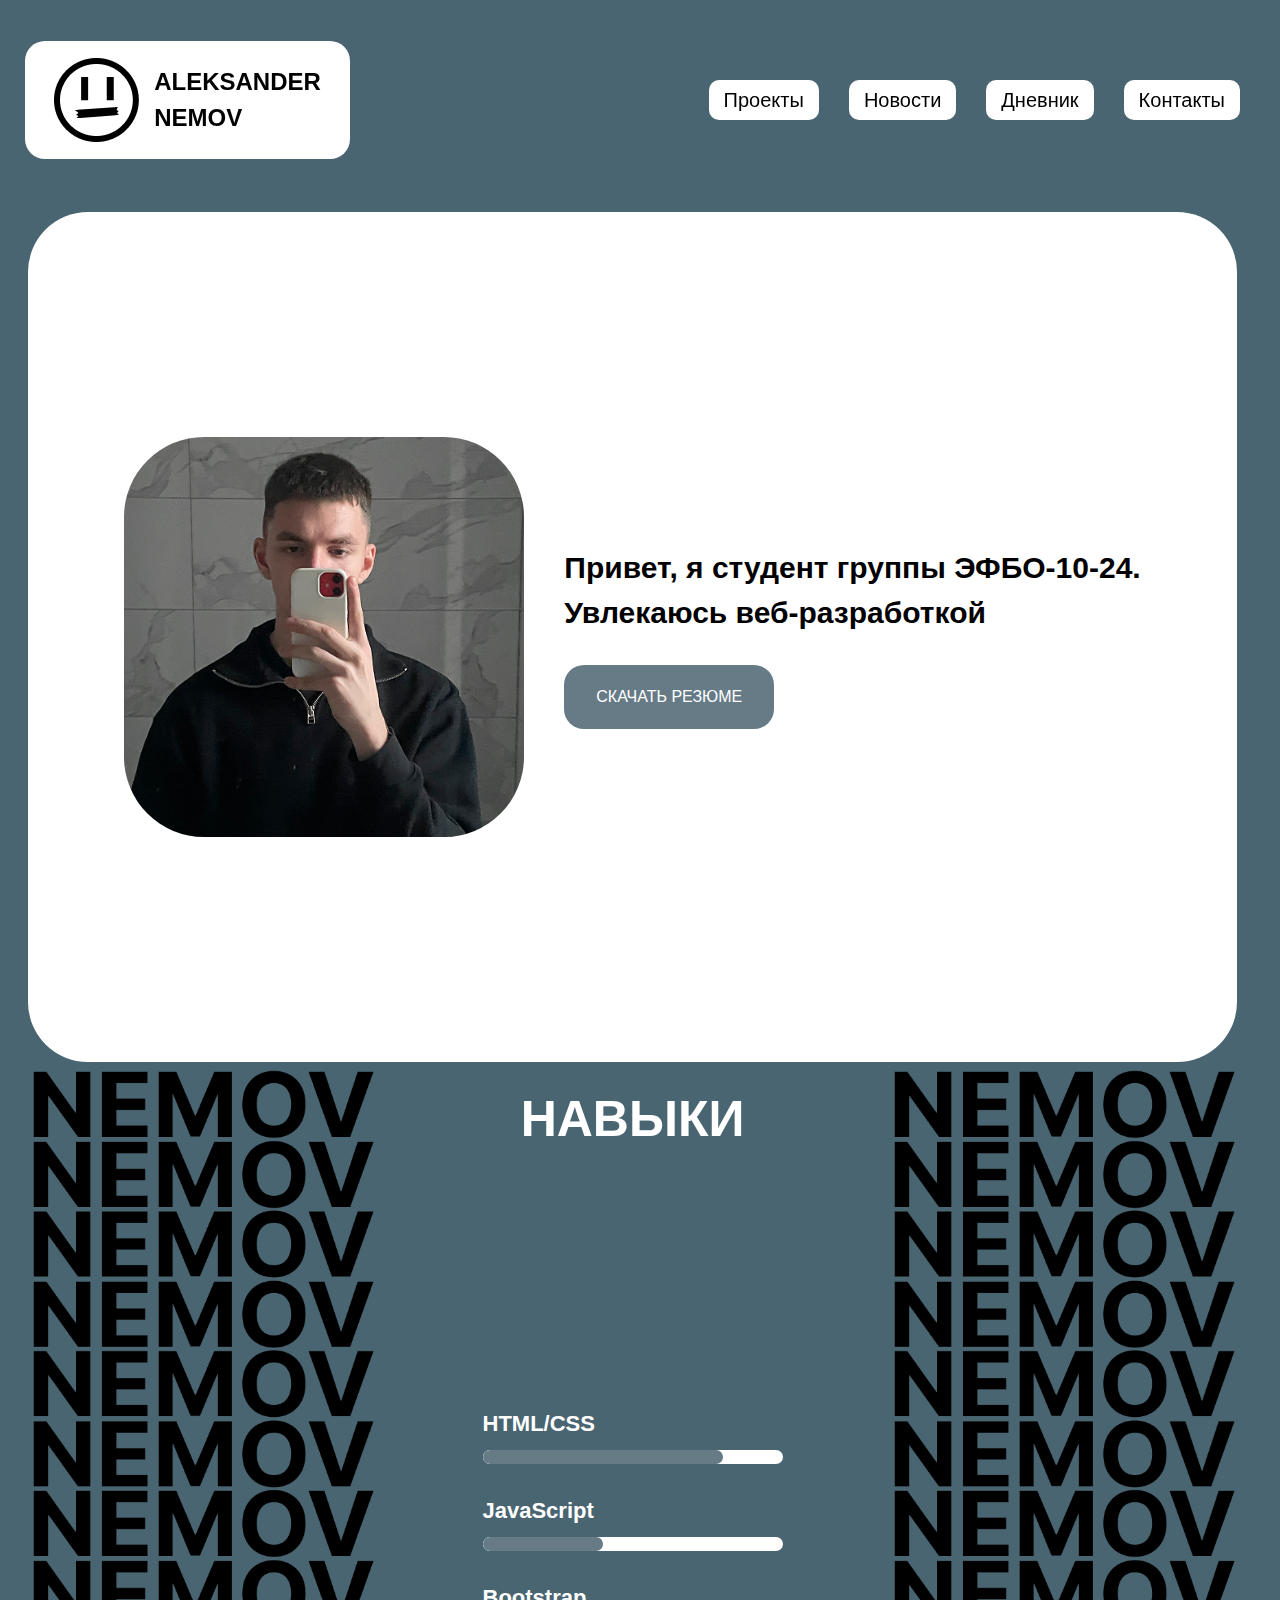
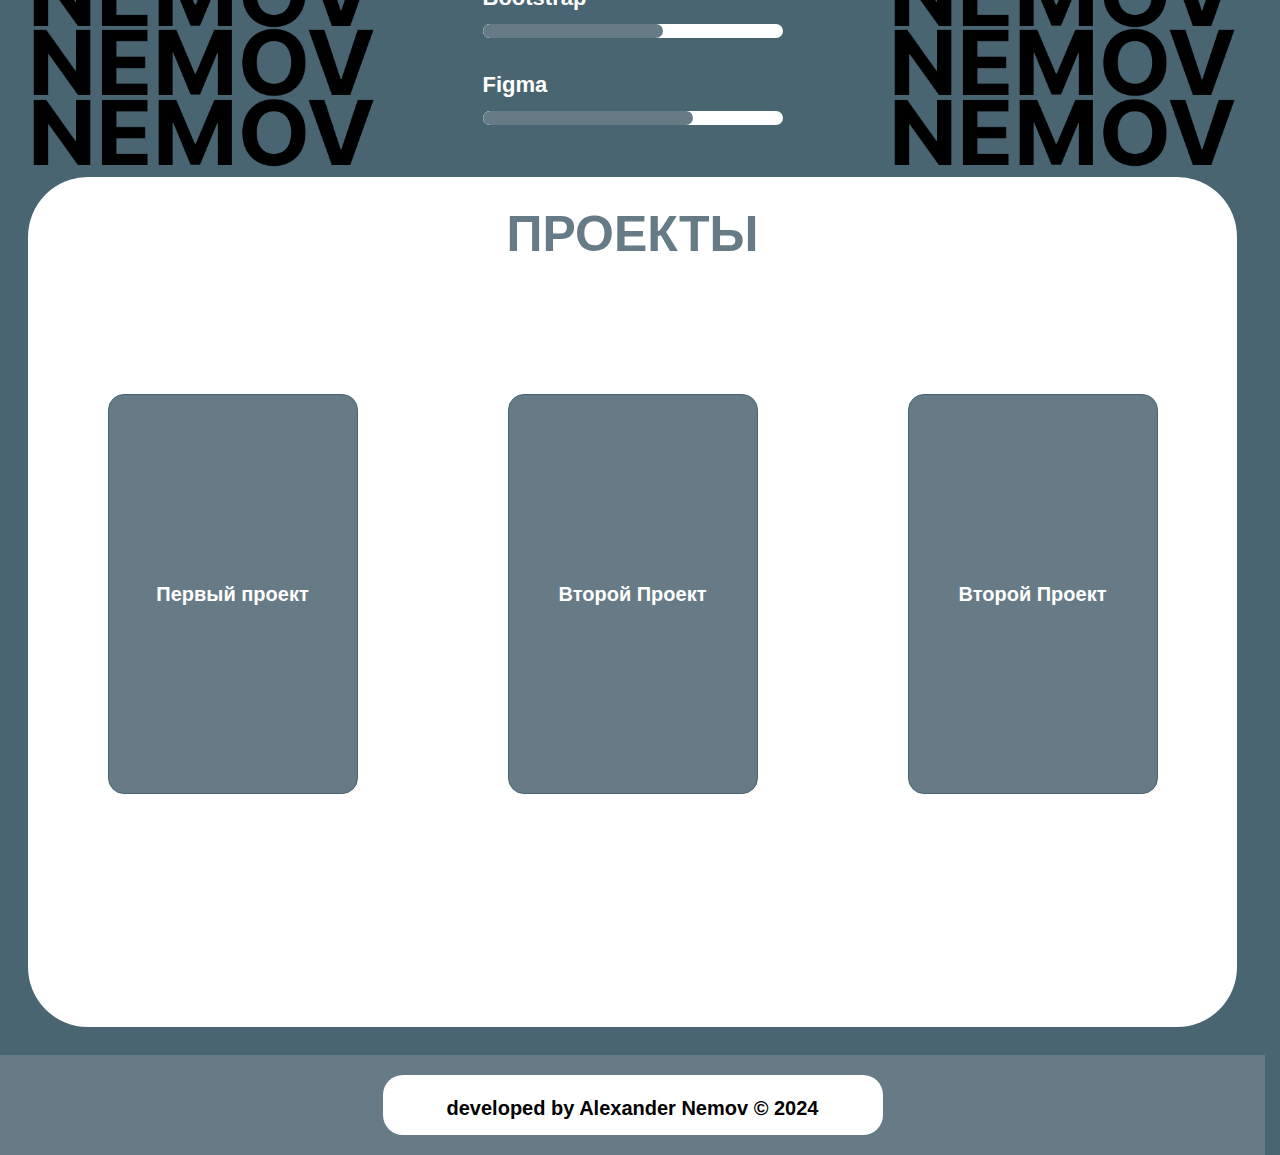
<file: index.html>
<!DOCTYPE html>
<html lang="en">
<head>
    <meta charset="UTF-8">
    <meta name="viewport" content="width=device-width, initial-scale=1.0">
    <title>Document</title>
    <link rel="stylesheet" href="style.css">
</head>
<body>
    <a class="skip-link" href="#main">Перейти к содержимому</a>
    <header class="header">
        <div class="logo" onclick="location.href='index.html'">
            <img src="assets/Group 7.png" alt="logo" class="logo_img">
            <div class="logo_name">ALEKSANDER <br> NEMOV</div>
        </div>
        <nav class="nav">
            <ul class="nav_list">
                <li class="nav_item"><a class="nav_link" href="#main_card_3">Проекты</a></li>
                <li class="nav_item"><a class="nav_link" href="news.html">Новости</a></li>
                <li class="nav_item">Дневник</li>
                <li class="nav_item" id="">Контакты</li>
            </ul>
        </nav>
    </header>
    <main class="main">
        <div class="main_card">
            <img src="./assets/my_photo.png" alt="me" class="main_my_photo">
            <div class="main_title">
                <p class="main_about">Привет, я студент  группы ЭФБО-10-24. <br> Увлекаюсь веб-разработкой</p>
                <button class="main_save_rez" id="bt">СКАЧАТЬ РЕЗЮМЕ</button>
            </div>
        </div>
        <div class="main_card_2">
            <img src="./assets/nemov_img.png" alt="nemov" class="nemov">
            <div class="skills_main">
                <h2 class="skills_title">НАВЫКИ</h2>
                <div class="skills">
                    <div class="skill">
                        <span>HTML/CSS</span>
                        <div class="skill-line"><div style="width: 80%;"></div></div>
                    </div>
                    <div class="skill">
                        <span>JavaScript</span>
                        <div class="skill-line"><div style="width: 40%;"></div></div>
                    </div>
                    <div class="skill">
                        <span>Bootstrap</span>
                        <div class="skill-line"><div style="width: 60%;"></div></div>
                    </div>
                    <div class="skill">
                        <span>Figma</span>
                        <div class="skill-line"><div style="width: 70%;"></div></div>
                    </div>
                </div>
            </div>
            <img src="./assets/nemov_img.png" alt="nemov" class="nemov">
        </div>
        <div class="main_card_3" id="main_card_3">
            <h2 class="project_title">ПРОЕКТЫ</h2>
            <div class="project">
                <div onclick="location.href='https://canzas91.github.io/my--portfolio-project/'" class="project1">Первый проект</div>
                <div onclick="location.href='https://canzas91.github.io/my-awesome-project/'" class="project1">Второй Проект</div>
                <div onclick="location.href='https://canzas91.github.io/my-awesome-project/'" class="project1">Второй Проект</div>
            </div>
        </div>
    </main>
    <footer class="footer">
        <div>
            <h3>developed by Alexander Nemov © 2024</h3>
        </div>
    </footer>
    <script src="script.js"></script>
</body>
</html>
</file>
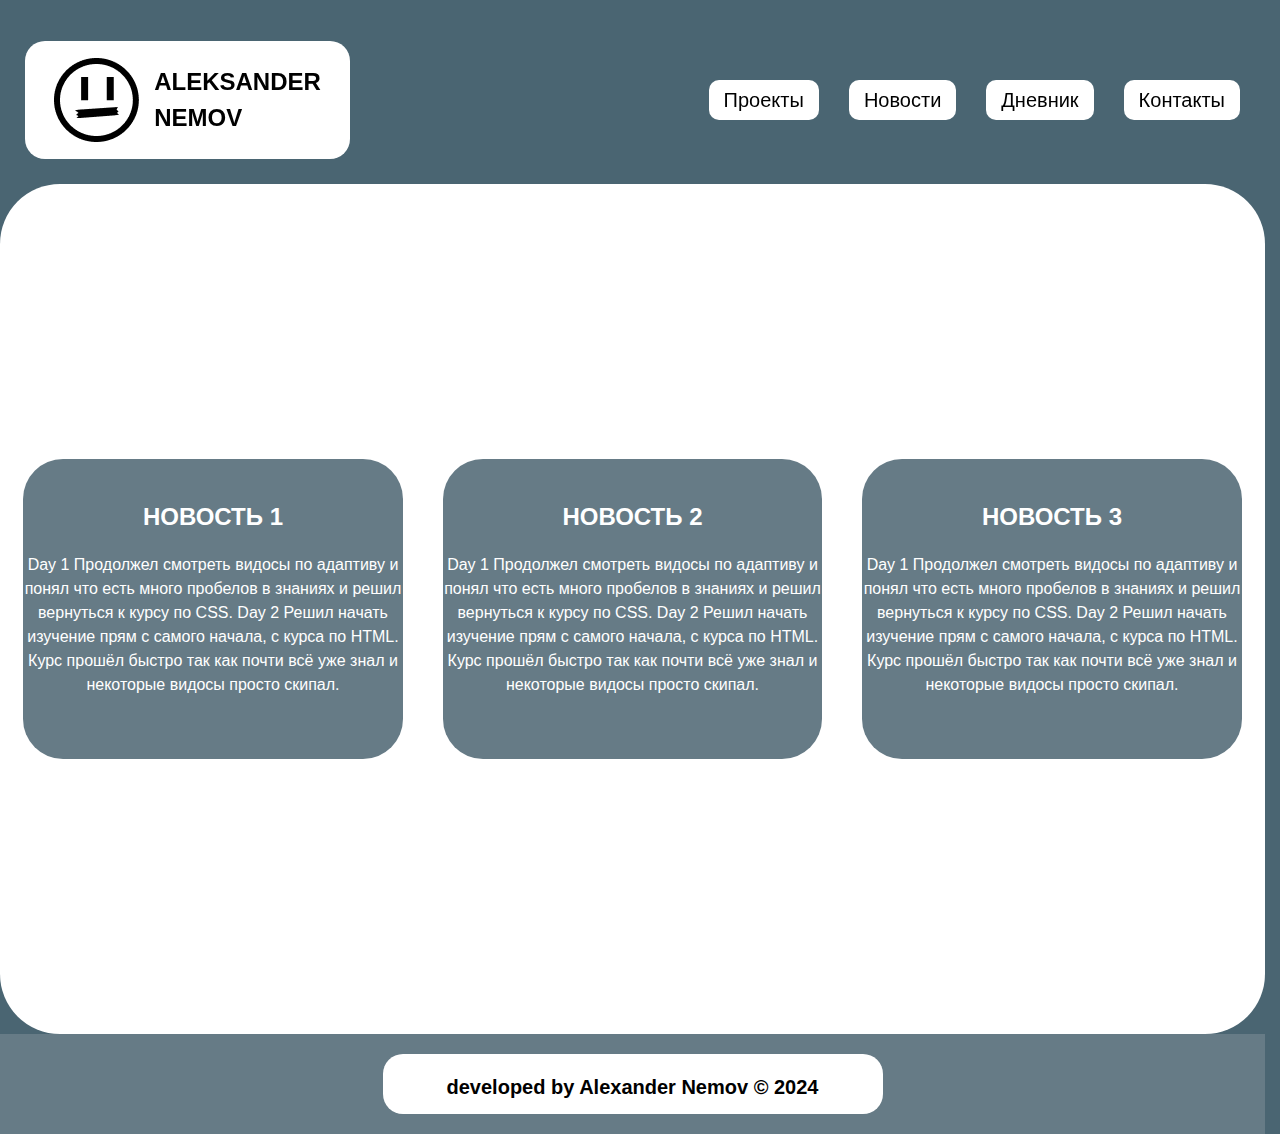
<file: news.html>
<!DOCTYPE html>
<html lang="en">
<head>
    <meta charset="UTF-8">
    <meta name="viewport" content="width=device-width, initial-scale=1.0">
    <link rel="stylesheet" href="style_news.css">
    <title>News</title>
</head>
<body>
     <header class="header">
        <div class="logo">
            <img src="assets/Group 7.png" alt="logo" class="logo_img">
            <div class="logo_name">ALEKSANDER <br> NEMOV</div>
        </div>
        <nav class="nav">
            <ul class="nav_list">
                <li class="nav_item"><a class="nav_link" href="index.html">Проекты</a></li>
                <li class="nav_item">Новости</li>
                <li class="nav_item">Дневник</li>
                <li class="nav_item">Контакты</li>
            </ul>
        </nav>
    </header>
    <main class="main">
        <div class="main_card">
            <div class="main_news_1">
                <h2 class="news_title">НОВОСТЬ 1</h2>
                <p class="news_text">
                    Day 1
                    Продолжел смотреть видосы по адаптиву и понял что есть много пробелов в знаниях и решил вернуться к курсу по CSS.
                    Day 2
                    Решил начать изучение прям с самого начала, с курса по HTML. Курс прошёл быстро так как почти всё уже знал и некоторые видосы просто скипал.
                </p>
            </div>
            <div class="main_news_1">
                <h2 class="news_title">НОВОСТЬ 2</h2>
                <p class="news_text">
                    Day 1
                    Продолжел смотреть видосы по адаптиву и понял что есть много пробелов в знаниях и решил вернуться к курсу по CSS.
                    Day 2
                    Решил начать изучение прям с самого начала, с курса по HTML. Курс прошёл быстро так как почти всё уже знал и некоторые видосы просто скипал.
                </p>
            </div>
            <div class="main_news_1">
                <h2 class="news_title">НОВОСТЬ 3</h2>
                <p class="news_text">
                    Day 1
                    Продолжел смотреть видосы по адаптиву и понял что есть много пробелов в знаниях и решил вернуться к курсу по CSS.
                    Day 2
                    Решил начать изучение прям с самого начала, с курса по HTML. Курс прошёл быстро так как почти всё уже знал и некоторые видосы просто скипал.
                </p>
            </div>
        </div>
    </main>
    <footer class="footer">
        <div>
            <h3>developed by Alexander Nemov © 2024</h3>
        </div>
    </footer>
</body>
</html>
</file>
<file: style.css>
/**
  Нормализация блочной модели
 */
*,
::before,
::after {
  box-sizing: border-box;
}

/**
  Убираем внутренние отступы слева тегам списков,
  у которых есть атрибут class
 */
:where(ul, ol):where([class]) {
  padding-left: 0;
}

/**
  Убираем внешние отступы body и двум другим тегам,
  у которых есть атрибут class
 */
body,
:where(blockquote, figure, fieldset):where([class]) {
  margin: 0;
}

/**
  Убираем внешние отступы вертикали нужным тегам,
  у которых есть атрибут class
 */
:where(
  h1,
  h2,
  h3,
  h4,
  h5,
  h6,
  p,
  ul,
  ol,
  dl
):where([class]) {
  margin-block: 0;
}

:where(dd[class]) {
  margin-left: 0;
}

:where(fieldset[class]) {
  padding: 0;
  border: none;
}

/**
  Убираем стандартный маркер маркированному списку,
  у которого есть атрибут class
 */
:where(ul[class]) {
  list-style: none;
}

:where(address[class]) {
  font-style: normal;
}

/**
  Обнуляем вертикальные внешние отступы параграфа,
  объявляем локальную переменную для внешнего отступа вниз,
  чтобы избежать взаимодействие с более сложным селектором
 */
p {
  --paragraphMarginBottom: 24px;

  margin-block: 0;
}

/**
  Внешний отступ вниз для параграфа без атрибута class,
  который расположен не последним среди своих соседних элементов
 */
p:where(:not([class]):not(:last-child)) {
  margin-bottom: var(--paragraphMarginBottom);
}


/**
  Упрощаем работу с изображениями и видео
 */
img,
video {
  display: block;
  max-width: 100%;
  height: auto;
}

/**
  Наследуем свойства шрифт для полей ввода
 */
input,
textarea,
select,
button {
  font: inherit;
}
a {
  decoration: none;
}

html {
  /**
    Пригодится в большинстве ситуаций
    (когда, например, нужно будет "прижать" футер к низу сайта)
   */
  height: 100%;
  /**
    Убираем скачок интерфейса по горизонтали
    при появлении / исчезновении скроллбара
   */
  scrollbar-gutter: stable;
  /**
    Плавный скролл
   */
  scroll-behavior: smooth;
}

body {
  /**
    Пригодится в большинстве ситуаций
    (когда, например, нужно будет "прижать" футер к низу сайта)
   */
  min-height: 100%;
  /**
    Унифицированный интерлиньяж
   */
  line-height: 1.5;
}

/**
  Нормализация высоты элемента ссылки при его инспектировании в DevTools
 */
a:where([class]) {
  display: inline-flex;
}

/**
  Курсор-рука при наведении на элемент
 */
button,
label {
  cursor: pointer;
}

/**
  Убирает серую подсветку при тапе на мобильных устройствах (iOS/Android)
 */
button {
  -webkit-tap-highlight-color: transparent;
}

/**
  Приводим к единому цвету svg-элементы
  (за исключением тех, у которых уже указан
  атрибут fill со значением 'none' или начинается с 'url')
 */
:where([fill]:not(
  [fill="none"],
  [fill^="url"]
)) {
  fill: currentColor;
}

/**
  Приводим к единому цвету svg-элементы
  (за исключением тех, у которых уже указан
  атрибут stroke со значением 'none')
 */
:where([stroke]:not(
  [stroke="none"],
  [stroke^="url"]
)) {
  stroke: currentColor;
}

/**
  Чиним баг задержки смены цвета при взаимодействии с svg-элементами
 */
svg * {
  transition-property: fill, stroke;
}

/**
  Приведение рамок таблиц в классический 'collapse' вид
 */
:where(table) {
  border-collapse: collapse;
  border-color: currentColor;
}

/**
  Удаляем все анимации и переходы для людей,
  которые предпочитают их не использовать
 */
@media (prefers-reduced-motion: reduce) {
  *,
  ::before,
  ::after {
    animation-duration: 0.01ms !important;
    animation-iteration-count: 1 !important;
    transition-duration: 0.01ms !important;
    scroll-behavior: auto !important;
  }
}


:root {
    --color-black: #000;
    --color-light: #fff;
    --color-main: #4A6572;
    --color-accent:#667B86;
}

body {
    font-family: 'inter', sans-serif;
    background-color: var(--color-main);
}
.skip-link {
  position: absolute;
  top: -100px;
  left: 1rem;
  padding: .5rem 1rem;
  background: #000;
  color: #fff;
  border-radius: .5rem;
  z-index: 10000;
}
.skip-link:focus {
  top: 1rem;
}


.header {
  position: sticky;
  top: 0;
  padding-top: calc(1rem + env(safe-area-inset-top));
  z-index: 100;
  display: flex;
  justify-content: space-between;
  align-items: center;
}

.logo {
    display: flex;
    justify-content: center;
    align-items: center;
    margin: 25px;
    width: 325px;
    padding: 17px;
    gap: 15px;
    background-color: var(--color-light);
    border-radius: 20px;
}

.logo_name {
    font-weight: 700;
    font-size: 24px;
}

.nav {
    display: flex;
    align-items: center;
    margin: 25px;
}
.nav_link {
    text-decoration: none;
    color: var(--color-black);
}
.nav_list {
    display: flex;
    justify-content: center;
    gap: 30px;
}
.nav_item {
    background-color: var(--color-light);
    font-size: 500;
    font-size: 20px;
    padding: 5px 15px;
    border-radius: 10px;
}
/* Основаная часть */
.main {
    margin: 28px;
}
.main_card {
    background-color: var(--color-light);
    display: flex;
    justify-content: center;
    align-items: center;
    width: 100%;
    gap: 40px;
    height: 850px;
    border-radius: 60px;
}
.main_my_photo {
    border-radius: 80px;
    width: 490px;
    height: 490px;
    background-image: url("./assets/IMG_3842.JPG");
}

.main_about {
    margin-bottom: 30px;
    font-weight: 700;
    font-size: 40px;
}

.main_save_rez {
    color: var(--color-light);
    font-weight: 500;
    background-color: var(--color-accent);
    padding: 20px 32px;
    border-radius: 20px;
    border: none;
}

.main_card_2 {
  display: flex;
  justify-content: space-between;
}

.skills_title {
    font-size: 50px;
    font-weight: 700;
    margin-bottom: 30px;
    text-align: center;
    color: var(--color-light);
    margin-bottom: 250px;
    margin-top: 20px;
    
}

.skills {
    display: flex;
    flex-direction: column;
    gap: 30px;
    width: 300px;
    max-width: 600px;
    margin: 0 auto;
}

.skill {
    display: flex;
    flex-direction: column;
    gap: 10px;
}

.skill span {
    font-size: 22px;
    color: var(--color-light);
    font-weight: 600;
}

.skill-line {
    width: 100%;
    height: 14px;
    background-color: var(--color-light);
    border-radius: 10px;
    overflow: hidden;
}

.skill-line div {
    height: 100%;
    background-color: var(--color-accent);
    border-radius: 10px;
}

.main_card_3 {
    background-color: var(--color-light);
    display: flex;
    align-items: center;
    flex-direction: column;
    width: 100%;
    gap: 40px;
    height: 850px;
    border-radius: 60px;
}

.project_title {
    font-size: 50px;
    font-weight: 700;
    text-align: center;
    color: var(--color-accent);
    margin-bottom: 70px;
    margin-top: 20px;
}
.project {
    display: grid;
    grid-auto-flow: column;
    grid-auto-columns: 250px;
    gap: 150px;
    align-items: start;
    justify-content: start;
    overflow-x: auto;
    padding: 12px;
    -webkit-overflow-scrolling: touch;
    scroll-snap-type: x mandatory;
}

.project1 {
  display: flex;
  justify-content: center;
  align-items: center;
  width: 250px;
  height: 400px;
  padding: 16px;
  border: var(--color-main) solid 1px;
  border-radius: 16px;
  background-color: var(--color-accent);
  color: var(--color-light);
  font-size: 20px;
  font-weight: 700;
  text-align: center;
}
.footer {
    background-color: var(--color-accent);
    height: 100px;
    display: flex;
    justify-content: center;
    align-items: center;
    align-self: flex-end;
}
.footer div {
    width: 100%;
    max-width: 500px;
    height: 60px;
    background-color: var(--color-light);
    text-align: center;
    border-radius: 20px;
}

.footer h3 {
    margin-top: 18px;
    color: var(--color-black);
    font-size: 20px;
}



@media (max-width: 1400px){
    .main_my_photo {

        width: 400px;
        height: 400px;
    }
    .main_about {
        margin-bottom: 30px;
        font-weight: 700;
        font-size: 30px;
    }
    .nemov {
        width: 348px;
        height: 715px;
    }
}

@media (max-width: 1100px) {
    .main_my_photo {
        width: 350px;
        height: 350px;
        background-image: url("./assets/IMG_3842.JPG");
    }
    .main_about {
        margin-bottom: 30px;
        font-weight: 700;
        font-size: 24px;
    }
    .main_save_rez {
        color: var(--color-light);
        font-weight: 500;
        background-color: var(--color-accent);
        padding: 20px 32px;
        border-radius: 20px;
        border: none;
    }

    .nemov {
        width: 256px;
        height: 528px;
    }
    .skills_title {
      font-size: 50px;
      font-weight: 700;
      margin-bottom: 30px;
      text-align: center;
      color: var(--color-light);
      margin-bottom: 60px;
      margin-top: 20px;
    }
    .project {
      display: grid;
      grid-auto-flow: column;
      grid-auto-columns: 250px;
      gap: 20px;
      align-items: start;
      justify-content: start;
      overflow-x: auto;
      padding: 8px 12px;
      -webkit-overflow-scrolling: touch;
      scroll-snap-type: x mandatory;
    }
    .project1 {
      scroll-snap-align: start;
    }
}

@media (max-width: 940px) {
    .header {
        flex-wrap: wrap;
        margin: 0px;
        justify-content: center;
    }
    .main_my_photo {
        width: 350px;
        height: 350px;
    }
    .main_about {
        margin-bottom: 30px;
        font-weight: 700;
        font-size: 24px;
        text-align: center;
    }
    .main_save_rez {
        color: var(--color-light);
        font-weight: 500;
        background-color: var(--color-accent);
        padding: 20px 32px;
        border-radius: 20px;
        border: none;
    }
    .main_card {
        background-color: var(--color-light);
        display: flex;
        justify-content: center;
        align-items: center;
        flex-direction: column;
        width: 100%;
        gap: 40px;
        height: 850px;
        border-radius: 60px;
    }
    .main_title {
        display: flex;
        flex-direction: column;
        justify-content: center;
        align-items: center;
    }

    .nemov {
        display: none;
    }
    .main_card_2 {
      display: flex;
      justify-content: center;
      align-items: center;
      flex-direction: column;
    }
     .skills {
      margin-bottom: 30px;
    }
    .project {
      display: grid;
      grid-auto-flow: column;
      grid-auto-columns: 250px;
      gap: 16px;
      align-items: start;
      justify-content: start;
      overflow-x: auto;
      padding: 8px 12px;
      -webkit-overflow-scrolling: touch;
      scroll-snap-type: x mandatory;
    }
    .project1 {
      width: 250px;
      height: 400px;
      scroll-snap-align: start;
    }
    .project_title {
      margin-bottom: 40px;
    }
}

@media (max-width: 590px) {
    .header {
      justify-content: center;
    }
    .logo_img{
      width: 61px;
      height: 60px;
    }
    .logo_name {
      font-weight: 700;
      font-size: 16px;
    } 
    .nav_item {
      font-size: 500;
      font-size: 10px;
      padding: 5px 15px;
      border-radius: 10px;
    }
    .main_card {

    }
    .main_about{
      margin-bottom: 30px;
      font-weight: 700;
      font-size: 16px;
      text-align: center;
    }

    .main_my_photo {
      width: 250px;
      height: 250px;
    }
    .main_save_rez{
      font-size: 20px;
    }
    .nav {
      margin: 0px 25px 25px 25px; 
    }
    .skills {
      margin-bottom: 30px;
    }
    .main_card_3 {
      height: 680px;
    }
    .project {
      display: flex;
      justify-content: center;
      align-items: center;
      flex-direction: column;
    }
    .project1 {
      width: 300px;
      height: 150px;
    }
    .project_title {
      margin-bottom: 40px;
    }
    .footer div {
      width: 350px;
    }
    .footer h3 {
      font-size: 16px;
    }
}
</file>
<file: style_news.css>
/**
  Нормализация блочной модели
 */
*,
::before,
::after {
  box-sizing: border-box;
}

/**
  Убираем внутренние отступы слева тегам списков,
  у которых есть атрибут class
 */
:where(ul, ol):where([class]) {
  padding-left: 0;
}

/**
  Убираем внешние отступы body и двум другим тегам,
  у которых есть атрибут class
 */
body,
:where(blockquote, figure, fieldset):where([class]) {
  margin: 0;
}

/**
  Убираем внешние отступы вертикали нужным тегам,
  у которых есть атрибут class
 */
:where(
  h1,
  h2,
  h3,
  h4,
  h5,
  h6,
  p,
  ul,
  ol,
  dl
):where([class]) {
  margin-block: 0;
}

:where(dd[class]) {
  margin-left: 0;
}

:where(fieldset[class]) {
  padding: 0;
  border: none;
}

/**
  Убираем стандартный маркер маркированному списку,
  у которого есть атрибут class
 */
:where(ul[class]) {
  list-style: none;
}

:where(address[class]) {
  font-style: normal;
}

/**
  Обнуляем вертикальные внешние отступы параграфа,
  объявляем локальную переменную для внешнего отступа вниз,
  чтобы избежать взаимодействие с более сложным селектором
 */
p {
  --paragraphMarginBottom: 24px;

  margin-block: 0;
}

/**
  Внешний отступ вниз для параграфа без атрибута class,
  который расположен не последним среди своих соседних элементов
 */
p:where(:not([class]):not(:last-child)) {
  margin-bottom: var(--paragraphMarginBottom);
}


/**
  Упрощаем работу с изображениями и видео
 */
img,
video {
  display: block;
  max-width: 100%;
  height: auto;
}

/**
  Наследуем свойства шрифт для полей ввода
 */
input,
textarea,
select,
button {
  font: inherit;
}
a {
  decoration: none;
}

html {
  /**
    Пригодится в большинстве ситуаций
    (когда, например, нужно будет "прижать" футер к низу сайта)
   */
  height: 100%;
  /**
    Убираем скачок интерфейса по горизонтали
    при появлении / исчезновении скроллбара
   */
  scrollbar-gutter: stable;
  /**
    Плавный скролл
   */
  scroll-behavior: smooth;
}

body {
  /**
    Пригодится в большинстве ситуаций
    (когда, например, нужно будет "прижать" футер к низу сайта)
   */
  min-height: 100%;
  /**
    Унифицированный интерлиньяж
   */
  line-height: 1.5;
}

/**
  Нормализация высоты элемента ссылки при его инспектировании в DevTools
 */
a:where([class]) {
  display: inline-flex;
}

/**
  Курсор-рука при наведении на элемент
 */
button,
label {
  cursor: pointer;
}

/**
  Убирает серую подсветку при тапе на мобильных устройствах (iOS/Android)
 */
button {
  -webkit-tap-highlight-color: transparent;
}

/**
  Приводим к единому цвету svg-элементы
  (за исключением тех, у которых уже указан
  атрибут fill со значением 'none' или начинается с 'url')
 */
:where([fill]:not(
  [fill="none"],
  [fill^="url"]
)) {
  fill: currentColor;
}

/**
  Приводим к единому цвету svg-элементы
  (за исключением тех, у которых уже указан
  атрибут stroke со значением 'none')
 */
:where([stroke]:not(
  [stroke="none"],
  [stroke^="url"]
)) {
  stroke: currentColor;
}

/**
  Чиним баг задержки смены цвета при взаимодействии с svg-элементами
 */
svg * {
  transition-property: fill, stroke;
}

/**
  Приведение рамок таблиц в классический 'collapse' вид
 */
:where(table) {
  border-collapse: collapse;
  border-color: currentColor;
}

/**
  Удаляем все анимации и переходы для людей,
  которые предпочитают их не использовать
 */
@media (prefers-reduced-motion: reduce) {
  *,
  ::before,
  ::after {
    animation-duration: 0.01ms !important;
    animation-iteration-count: 1 !important;
    transition-duration: 0.01ms !important;
    scroll-behavior: auto !important;
  }
}


:root {
    --color-black: #000;
    --color-light: #fff;
    --color-main: #4A6572;
    --color-accent:#667B86;
}

body {
    font-family: 'inter', sans-serif;
    background-color: var(--color-main);
}
.skip-link {
  position: absolute;
  top: -100px;
  left: 1rem;
  padding: .5rem 1rem;
  background: #000;
  color: #fff;
  border-radius: .5rem;
  z-index: 10000;
}
.skip-link:focus {
  top: 1rem;
}


.header {
  position: sticky;
  top: 0;
  padding-top: calc(1rem + env(safe-area-inset-top));
  z-index: 100;
  display: flex;
  justify-content: space-between;
  align-items: center;
}
.logo {
    display: flex;
    justify-content: center;
    align-items: center;
    margin: 25px;
    width: 325px;
    padding: 17px;
    gap: 15px;
    background-color: var(--color-light);
    border-radius: 20px;
}

.logo {
    display: flex;
    align-items: center;
    margin: 25px;
    padding: 17px;
    gap: 15px;
    background-color: var(--color-light);
    border-radius: 20px;
}

.logo_name {
    font-weight: 700;
    font-size: 24px;
}

.nav {
    display: flex;
    align-items: center;
    margin: 25px;
}
.nav_link {
    text-decoration: none;
    color: var(--color-black);
}
.nav_list {
    display: flex;
    justify-content: center;
    gap: 30px;
}
.nav_item {
    background-color: var(--color-light);
    font-size: 500;
    font-size: 20px;
    padding: 5px 15px;
    border-radius: 10px;
}

.main_card {
    background-color: var(--color-light);
    display: flex;
    justify-content: center;
    align-items: center;
    width: 100%;
    gap: 40px;
    height: 850px;
    border-radius: 60px;
}
.main_news_1 {
    width: 30%;
    height: 300px;
    background-color: var(--color-accent);
    border-radius: 40px;
}

.footer {
    background-color: var(--color-accent);
    height: 100px;
    display: flex;
    justify-content: center;
    align-items: center;
    align-self: flex-end;
}
.footer div {
    width: 100%;
    max-width: 500px;
    height: 60px;
    background-color: var(--color-light);
    text-align: center;
    border-radius: 20px;
}

.footer h3 {
    margin-top: 18px;
    color: var(--color-black);
    font-size: 20px;
}

.news_title {
    color: var(--color-light);
    text-align: center;
    margin-top: 40px;
}

.news_text {
    color: var(--color-light);
    text-align: center;
    display: flex;
    align-items: center;
    justify-content: center;
    height: 60%;
}



@media (max-width: 940px) {
    .header {
        flex-wrap: wrap;
        margin: 0px;
    }
    .main_card {
        background-color: var(--color-light);
        display: flex;
        justify-content: center;
        align-items: center;
        flex-direction: column;
        width: 100%;
        gap: 40px;
        height: 850px;
        border-radius: 60px;
        padding: 20px;
    }
    .main_news_1 {
        width: 100%;
        max-width: 300px;
        height: 300px;
        background-color: var(--color-accent);
        border-radius: 40px;
    }
}

@media (max-width: 590px) {
    .header {
      justify-content: center;
    }
    .logo_img{
      width: 61px;
      height: 60px;
    }
    .logo_name {
      font-weight: 700;
      font-size: 16px;
    } 
    .nav_item {
      font-size: 500;
      font-size: 10px;
      padding: 5px 15px;
      border-radius: 10px;
    }
    .main_card {

    }
    .main_about{
      margin-bottom: 30px;
      font-weight: 700;
      font-size: 16px;
      text-align: center;
    }

    .main_my_photo {
      width: 250px;
      height: 250px;
    }
    .main_save_rez{
      font-size: 20px;
    }
    .nav {
      margin: 0px 25px 25px 25px; 
    }
    .skills {
      margin-bottom: 30px;
    }
    .main_card_3 {
      height: 680px;
    }
    .project {
      display: flex;
      justify-content: center;
      align-items: center;
      flex-direction: column;
    }
    .project1 {
      width: 300px;
      height: 150px;
    }
    .project_title {
      margin-bottom: 40px;
    }
    .footer div {
      width: 350px;
    }
    .footer h3 {
      font-size: 16px;
    }
}
</file>
